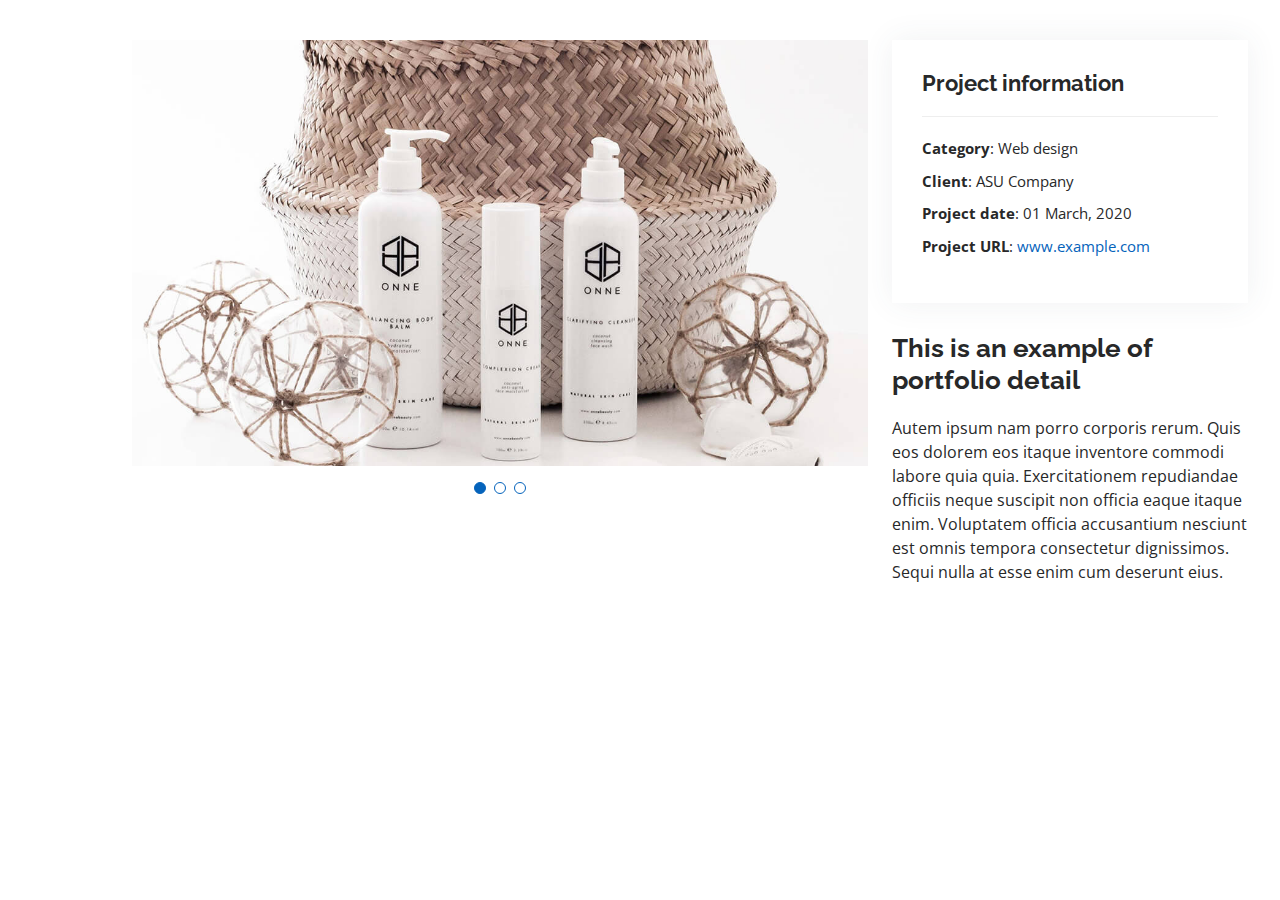
<file: portfolio-details.html>
<!DOCTYPE html>
<html lang="en">

<head>
  <meta charset="utf-8">
  <meta content="width=device-width, initial-scale=1.0" name="viewport">

  <title>Portfolio Details - Personal Bootstrap Template</title>
  <meta content="" name="description">
  <meta content="" name="keywords">

  <!-- Favicons -->
  <link href="assets/img/favicon.png" rel="icon">
  <link href="assets/img/apple-touch-icon.png" rel="apple-touch-icon">

  <!-- Google Fonts -->
  <link href="https://fonts.googleapis.com/css?family=Open+Sans:300,300i,400,400i,600,600i,700,700i|Raleway:300,300i,400,400i,500,500i,600,600i,700,700i|Poppins:300,300i,400,400i,500,500i,600,600i,700,700i" rel="stylesheet">

  <!-- Vendor CSS Files -->
  <link href="assets/vendor/aos/aos.css" rel="stylesheet">
  <link href="assets/vendor/bootstrap/css/bootstrap.min.css" rel="stylesheet">
  <link href="assets/vendor/bootstrap-icons/bootstrap-icons.css" rel="stylesheet">
  <link href="assets/vendor/boxicons/css/boxicons.min.css" rel="stylesheet">
  <link href="assets/vendor/glightbox/css/glightbox.min.css" rel="stylesheet">
  <link href="assets/vendor/swiper/swiper-bundle.min.css" rel="stylesheet">

  <!-- Template Main CSS File -->
  <link href="assets/css/style.css" rel="stylesheet">

  <!-- =======================================================
  * Template Name: MyResume - v4.0.1
  * Template URL: https://bootstrapmade.com/free-html-bootstrap-template-my-resume/
  * Author: BootstrapMade.com
  * License: https://bootstrapmade.com/license/
  ======================================================== -->
</head>

<body>

  <main id="main">

    <!-- ======= Portfolio Details Section ======= -->
    <section id="portfolio-details" class="portfolio-details">
      <div class="container">

        <div class="row gy-4">

          <div class="col-lg-8">
            <div class="portfolio-details-slider swiper-container">
              <div class="swiper-wrapper align-items-center">

                <div class="swiper-slide">
                  <img src="assets/img/portfolio/portfolio-details-1.jpg" alt="">
                </div>

                <div class="swiper-slide">
                  <img src="assets/img/portfolio/portfolio-details-2.jpg" alt="">
                </div>

                <div class="swiper-slide">
                  <img src="assets/img/portfolio/portfolio-details-3.jpg" alt="">
                </div>

              </div>
              <div class="swiper-pagination"></div>
            </div>
          </div>

          <div class="col-lg-4">
            <div class="portfolio-info">
              <h3>Project information</h3>
              <ul>
                <li><strong>Category</strong>: Web design</li>
                <li><strong>Client</strong>: ASU Company</li>
                <li><strong>Project date</strong>: 01 March, 2020</li>
                <li><strong>Project URL</strong>: <a href="#">www.example.com</a></li>
              </ul>
            </div>
            <div class="portfolio-description">
              <h2>This is an example of portfolio detail</h2>
              <p>
                Autem ipsum nam porro corporis rerum. Quis eos dolorem eos itaque inventore commodi labore quia quia. Exercitationem repudiandae officiis neque suscipit non officia eaque itaque enim. Voluptatem officia accusantium nesciunt est omnis tempora consectetur dignissimos. Sequi nulla at esse enim cum deserunt eius.
              </p>
            </div>
          </div>

        </div>

      </div>
    </section><!-- End Portfolio Details Section -->

  </main><!-- End #main -->

  <div id="preloader"></div>
  <a href="#" class="back-to-top d-flex align-items-center justify-content-center"><i class="bi bi-arrow-up-short"></i></a>

  <!-- Vendor JS Files -->
  <script src="assets/vendor/aos/aos.js"></script>
  <script src="assets/vendor/bootstrap/js/bootstrap.bundle.min.js"></script>
  <script src="assets/vendor/glightbox/js/glightbox.min.js"></script>
  <script src="assets/vendor/isotope-layout/isotope.pkgd.min.js"></script>
  <script src="assets/vendor/php-email-form/validate.js"></script>
  <script src="assets/vendor/purecounter/purecounter.js"></script>
  <script src="assets/vendor/swiper/swiper-bundle.min.js"></script>
  <script src="assets/vendor/typed.js/typed.min.js"></script>
  <script src="assets/vendor/waypoints/noframework.waypoints.js"></script>

  <!-- Template Main JS File -->
  <script src="assets/js/main.js"></script>

</body>

</html>
</file>
<file: assets/css/style.css>
/**
* Template Name: MyResume - v4.0.1
* Template URL: https://bootstrapmade.com/free-html-bootstrap-template-my-resume/
* Author: BootstrapMade.com
* License: https://bootstrapmade.com/license/
*/

/*--------------------------------------------------------------
# General
--------------------------------------------------------------*/
body {
  font-family: "Open Sans", sans-serif;
  color: #272829;
}

a {
  color: #0563bb;
  text-decoration: none;
}

a:hover {
  color: #067ded;
  text-decoration: none;
}

h1, h2, h3, h4, h5, h6 {
  font-family: "Raleway", sans-serif;
}

/*--------------------------------------------------------------
# Back to top button
--------------------------------------------------------------*/
.back-to-top {
  position: fixed;
  visibility: hidden;
  opacity: 0;
  right: 15px;
  bottom: 15px;
  z-index: 996;
  background: #0563bb;
  width: 40px;
  height: 40px;
  border-radius: 50px;
  transition: all 0.4s;
}

.back-to-top i {
  font-size: 28px;
  color: #fff;
  line-height: 0;
}

.back-to-top:hover {
  background: #0678e3;
  color: #fff;
}

.back-to-top.active {
  visibility: visible;
  opacity: 1;
}

/*--------------------------------------------------------------
# Preloader
--------------------------------------------------------------*/
#preloader {
  position: fixed;
  top: 0;
  left: 0;
  right: 0;
  bottom: 0;
  z-index: 9999;
  overflow: hidden;
  background: #fff;
}

#preloader:before {
  content: "";
  position: fixed;
  top: calc(50% - 30px);
  left: calc(50% - 30px);
  border: 6px solid #0563bb;
  border-top-color: #fff;
  border-bottom-color: #fff;
  border-radius: 50%;
  width: 60px;
  height: 60px;
  -webkit-animation: animate-preloader 1s linear infinite;
  animation: animate-preloader 1s linear infinite;
}

@-webkit-keyframes animate-preloader {
  0% {
    transform: rotate(0deg);
  }
  100% {
    transform: rotate(360deg);
  }
}

@keyframes animate-preloader {
  0% {
    transform: rotate(0deg);
  }
  100% {
    transform: rotate(360deg);
  }
}

/*--------------------------------------------------------------
# Disable aos animation delay on mobile devices
--------------------------------------------------------------*/
@media screen and (max-width: 768px) {
  [data-aos-delay] {
    transition-delay: 0 !important;
  }
}

/*--------------------------------------------------------------
# Header
--------------------------------------------------------------*/
#header {
  position: fixed;
  top: 0;
  left: 0;
  bottom: 0;
  z-index: 9997;
  transition: all 0.5s;
  padding: 15px;
  overflow-y: auto;
}

@media (max-width: 992px) {
  #header {
    width: 300px;
    background: #fff;
    border-right: 1px solid #e6e9ec;
    left: -300px;
  }
}

@media (min-width: 992px) {
  #main {
    margin-left: 100px;
  }
}

/*--------------------------------------------------------------
# Navigation Menu
--------------------------------------------------------------*/
/**
* Desktop Navigation 
*/
.nav-menu {
  padding: 0;
  display: block;
}

.nav-menu * {
  margin: 0;
  padding: 0;
  list-style: none;
}

.nav-menu > ul > li {
  position: relative;
  white-space: nowrap;
}

.nav-menu a {
  display: flex;
  align-items: center;
  color: #45505b;
  padding: 10px 18px;
  margin-bottom: 8px;
  transition: 0.3s;
  font-size: 15px;
  border-radius: 50px;
  background: #f2f3f5;
  height: 56px;
  width: 100%;
  overflow: hidden;
  transition: 0.3s;
}

.nav-menu a i {
  font-size: 20px;
}

.nav-menu a span {
  padding: 0 5px 0 7px;
  color: #45505b;
}

@media (min-width: 992px) {
  .nav-menu a {
    width: 56px;
  }
  .nav-menu a span {
    display: none;
    color: #fff;
  }
}

.nav-menu a:hover, .nav-menu .active, .nav-menu li:hover > a {
  color: #fff;
  background: #0563bb;
}

.nav-menu a:hover span, .nav-menu .active span, .nav-menu li:hover > a span {
  color: #fff;
}

.nav-menu a:hover, .nav-menu li:hover > a {
  width: 100%;
  color: #fff;
}

.nav-menu a:hover span, .nav-menu li:hover > a span {
  display: block;
}

/**
* Mobile Navigation 
*/
.mobile-nav-toggle {
  position: fixed;
  right: 10px;
  top: 10px;
  z-index: 9998;
  border: 0;
  background: none;
  font-size: 28px;
  transition: all 0.4s;
  outline: none !important;
  line-height: 0;
  cursor: pointer;
  border-radius: 50px;
  padding: 5px;
}

.mobile-nav-toggle i {
  color: #45505b;
}

.mobile-nav-active {
  overflow: hidden;
}

.mobile-nav-active #header {
  left: 0;
}

.mobile-nav-active .mobile-nav-toggle {
  color: #fff;
  background-color: #0563bb;
}

/*--------------------------------------------------------------
# Hero Section
--------------------------------------------------------------*/
#hero {
  width: 100%;
  height: 100vh;
  background: url("../img/hero-bg.jpg") top right no-repeat;
  background-size: cover;
  position: relative;
}

@media (min-width: 992px) {
  #hero {
    padding-left: 160px;
  }
}

#hero:before {
  content: "";
  background: rgba(255, 255, 255, 0.8);
  position: absolute;
  bottom: 0;
  top: 0;
  left: 0;
  right: 0;
}

#hero h1 {
  margin: 0;
  font-size: 64px;
  font-weight: 700;
  line-height: 56px;
  color: #45505b;
}

#hero p {
  color: #45505b;
  margin: 15px 0 0 0;
  font-size: 26px;
  font-family: "Poppins", sans-serif;
}

#hero p span {
  color: #0563bb;
  letter-spacing: 1px;
}

#hero .social-links {
  margin-top: 30px;
}

#hero .social-links a {
  font-size: 24px;
  display: inline-block;
  color: #45505b;
  line-height: 1;
  margin-right: 20px;
  transition: 0.3s;
}

#hero .social-links a:hover {
  color: #0563bb;
}

@media (max-width: 992px) {
  #hero {
    text-align: center;
  }
  #hero h1 {
    font-size: 32px;
    line-height: 36px;
  }
  #hero p {
    margin-top: 10px;
    font-size: 20px;
    line-height: 24px;
  }
}

/*--------------------------------------------------------------
# Sections General
--------------------------------------------------------------*/
section {
  padding: 60px 0;
  overflow: hidden;
}

.section-title {
  text-align: center;
  padding-bottom: 30px;
}

.section-title h2 {
  font-size: 32px;
  font-weight: bold;
  text-transform: uppercase;
  margin-bottom: 20px;
  padding-bottom: 20px;
  position: relative;
  color: #45505b;
}

.section-title h2::before {
  content: '';
  position: absolute;
  display: block;
  width: 120px;
  height: 1px;
  background: #ddd;
  bottom: 1px;
  left: calc(50% - 60px);
}

.section-title h2::after {
  content: '';
  position: absolute;
  display: block;
  width: 40px;
  height: 3px;
  background: #0563bb;
  bottom: 0;
  left: calc(50% - 20px);
}

.section-title p {
  margin-bottom: 0;
}

/*--------------------------------------------------------------
# About
--------------------------------------------------------------*/
.about .content h3 {
  font-weight: 700;
  font-size: 26px;
  color: #728394;
}

.about .content ul {
  list-style: none;
  padding: 0;
}

.about .content ul li {
  margin-bottom: 20px;
  display: flex;
  align-items: center;
}

.about .content ul strong {
  margin-right: 10px;
}

.about .content ul i {
  font-size: 16px;
  margin-right: 5px;
  color: #0563bb;
  line-height: 0;
}

.about .content p:last-child {
  margin-bottom: 0;
}

/*--------------------------------------------------------------
# Facts
--------------------------------------------------------------*/
.facts .count-box {
  padding: 30px 30px 25px 30px;
  margin-top: 30px;
  width: 100%;
  position: relative;
  text-align: center;
  background: #fff;
}

.facts .count-box i {
  position: absolute;
  top: -25px;
  left: 50%;
  transform: translateX(-50%);
  font-size: 24px;
  background: #0563bb;
  color: #fff;
  border-radius: 50px;
  display: inline-flex;
  align-items: center;
  justify-content: center;
  width: 48px;
  height: 48px;
}

.facts .count-box span {
  font-size: 36px;
  display: block;
  font-weight: 600;
  color: #011426;
}

.facts .count-box p {
  padding: 0;
  margin: 0;
  font-family: "Raleway", sans-serif;
  font-size: 14px;
}

/*--------------------------------------------------------------
# Akills
--------------------------------------------------------------*/
.skills .progress {
  height: 60px;
  display: block;
  background: none;
  border-radius: 0;
}

.skills .progress .skill {
  padding: 10px 0;
  margin: 0;
  text-transform: uppercase;
  display: block;
  font-weight: 600;
  font-family: "Poppins", sans-serif;
  color: #45505b;
}

.skills .progress .skill .val {
  float: right;
  font-style: normal;
}

.skills .progress-bar-wrap {
  background: #f2f3f5;
}

.skills .progress-bar {
  width: 1px;
  height: 10px;
  transition: .9s;
  background-color: #0563bb;
}

/*--------------------------------------------------------------
# Resume
--------------------------------------------------------------*/
.resume .resume-title {
  font-size: 26px;
  font-weight: 700;
  margin-top: 20px;
  margin-bottom: 20px;
  color: #45505b;
}

.resume .resume-item {
  padding: 0 0 20px 20px;
  margin-top: -2px;
  border-left: 2px solid #0563bb;
  position: relative;
}

.resume .resume-item h4 {
  line-height: 18px;
  font-size: 18px;
  font-weight: 600;
  text-transform: uppercase;
  font-family: "Poppins", sans-serif;
  color: #0563bb;
  margin-bottom: 10px;
}

.resume .resume-item h5 {
  font-size: 16px;
  background: #f7f8f9;
  padding: 5px 15px;
  display: inline-block;
  font-weight: 600;
  margin-bottom: 10px;
}

.resume .resume-item ul {
  padding-left: 20px;
}

.resume .resume-item ul li {
  padding-bottom: 10px;
}

.resume .resume-item:last-child {
  padding-bottom: 0;
}

.resume .resume-item::before {
  content: "";
  position: absolute;
  width: 16px;
  height: 16px;
  border-radius: 50px;
  left: -9px;
  top: 0;
  background: #fff;
  border: 2px solid #0563bb;
}

/*--------------------------------------------------------------
# Portfolio
--------------------------------------------------------------*/
.portfolio .portfolio-item {
  margin-bottom: 30px;
}

.portfolio #portfolio-flters {
  padding: 0;
  margin: 0 auto 25px auto;
  list-style: none;
  text-align: center;
  background: #fff;
  border-radius: 50px;
  padding: 2px 15px;
}

.portfolio #portfolio-flters li {
  cursor: pointer;
  display: inline-block;
  padding: 10px 15px;
  font-size: 14px;
  font-weight: 600;
  line-height: 1;
  text-transform: uppercase;
  color: #272829;
  margin-bottom: 5px;
  transition: all 0.3s ease-in-out;
}

.portfolio #portfolio-flters li:hover, .portfolio #portfolio-flters li.filter-active {
  color: #0563bb;
}

.portfolio #portfolio-flters li:last-child {
  margin-right: 0;
}

.portfolio .portfolio-wrap {
  transition: 0.3s;
  position: relative;
  overflow: hidden;
  z-index: 1;
  background: rgba(69, 80, 91, 0.8);
}

.portfolio .portfolio-wrap::before {
  content: "";
  background: rgba(255, 255, 255, 0.7);
  position: absolute;
  left: 30px;
  right: 30px;
  top: 30px;
  bottom: 30px;
  transition: all ease-in-out 0.3s;
  z-index: 2;
  opacity: 0;
}

.portfolio .portfolio-wrap .portfolio-info {
  opacity: 0;
  position: absolute;
  top: 0;
  left: 0;
  right: 0;
  bottom: 0;
  text-align: center;
  z-index: 3;
  transition: all ease-in-out 0.3s;
  display: flex;
  flex-direction: column;
  justify-content: center;
  align-items: center;
}

.portfolio .portfolio-wrap .portfolio-info::before {
  display: block;
  content: "";
  width: 48px;
  height: 48px;
  position: absolute;
  top: 35px;
  left: 35px;
  border-top: 3px solid #d7dce1;
  border-left: 3px solid #d7dce1;
  transition: all 0.5s ease 0s;
  z-index: 9994;
}

.portfolio .portfolio-wrap .portfolio-info::after {
  display: block;
  content: "";
  width: 48px;
  height: 48px;
  position: absolute;
  bottom: 35px;
  right: 35px;
  border-bottom: 3px solid #d7dce1;
  border-right: 3px solid #d7dce1;
  transition: all 0.5s ease 0s;
  z-index: 9994;
}

.portfolio .portfolio-wrap .portfolio-info h4 {
  font-size: 20px;
  color: #45505b;
  font-weight: 600;
}

.portfolio .portfolio-wrap .portfolio-info p {
  color: #45505b;
  font-size: 14px;
  text-transform: uppercase;
  padding: 0;
  margin: 0;
}

.portfolio .portfolio-wrap .portfolio-links {
  text-align: center;
  z-index: 4;
}

.portfolio .portfolio-wrap .portfolio-links a {
  color: #45505b;
  margin: 0 2px;
  font-size: 28px;
  display: inline-block;
  transition: 0.3s;
}

.portfolio .portfolio-wrap .portfolio-links a:hover {
  color: #148af9;
}

.portfolio .portfolio-wrap:hover::before {
  top: 0;
  left: 0;
  right: 0;
  bottom: 0;
  opacity: 1;
}

.portfolio .portfolio-wrap:hover .portfolio-info {
  opacity: 1;
}

.portfolio .portfolio-wrap:hover .portfolio-info::before {
  top: 15px;
  left: 15px;
}

.portfolio .portfolio-wrap:hover .portfolio-info::after {
  bottom: 15px;
  right: 15px;
}

/*--------------------------------------------------------------
# Portfolio Details
--------------------------------------------------------------*/
.portfolio-details {
  padding-top: 40px;
}

.portfolio-details .portfolio-details-slider img {
  width: 100%;
}

.portfolio-details .portfolio-details-slider .swiper-pagination {
  margin-top: 20px;
  position: relative;
}

.portfolio-details .portfolio-details-slider .swiper-pagination .swiper-pagination-bullet {
  width: 12px;
  height: 12px;
  background-color: #fff;
  opacity: 1;
  border: 1px solid #0563bb;
}

.portfolio-details .portfolio-details-slider .swiper-pagination .swiper-pagination-bullet-active {
  background-color: #0563bb;
}

.portfolio-details .portfolio-info {
  padding: 30px;
  box-shadow: 0px 0 30px rgba(69, 80, 91, 0.08);
}

.portfolio-details .portfolio-info h3 {
  font-size: 22px;
  font-weight: 700;
  margin-bottom: 20px;
  padding-bottom: 20px;
  border-bottom: 1px solid #eee;
}

.portfolio-details .portfolio-info ul {
  list-style: none;
  padding: 0;
  font-size: 15px;
}

.portfolio-details .portfolio-info ul li + li {
  margin-top: 10px;
}

.portfolio-details .portfolio-description {
  padding-top: 30px;
}

.portfolio-details .portfolio-description h2 {
  font-size: 26px;
  font-weight: 700;
  margin-bottom: 20px;
}

.portfolio-details .portfolio-description p {
  padding: 0;
}

/*--------------------------------------------------------------
# Services
--------------------------------------------------------------*/
.services .icon-box {
  text-align: center;
  padding: 70px 20px 80px 20px;
  transition: all ease-in-out 0.3s;
  background: #fff;
  box-shadow: 0px 5px 90px 0px rgba(110, 123, 131, 0.05);
}

.services .icon-box .icon {
  margin: 0 auto;
  width: 100px;
  height: 100px;
  display: flex;
  align-items: center;
  justify-content: center;
  transition: ease-in-out 0.3s;
  position: relative;
}

.services .icon-box .icon i {
  font-size: 36px;
  transition: 0.5s;
  position: relative;
}

.services .icon-box .icon svg {
  position: absolute;
  top: 0;
  left: 0;
}

.services .icon-box .icon svg path {
  transition: 0.5s;
  fill: #f5f5f5;
}

.services .icon-box h4 {
  font-weight: 600;
  margin: 10px 0 15px 0;
  font-size: 22px;
}

.services .icon-box h4 a {
  color: #45505b;
  transition: ease-in-out 0.3s;
}

.services .icon-box p {
  line-height: 24px;
  font-size: 14px;
  margin-bottom: 0;
}

.services .icon-box:hover {
  border-color: #fff;
  box-shadow: 0px 0 35px 0 rgba(0, 0, 0, 0.08);
}

.services .iconbox-blue i {
  color: #47aeff;
}

.services .iconbox-blue:hover .icon i {
  color: #fff;
}

.services .iconbox-blue:hover .icon path {
  fill: #47aeff;
}

.services .iconbox-orange i {
  color: #ffa76e;
}

.services .iconbox-orange:hover .icon i {
  color: #fff;
}

.services .iconbox-orange:hover .icon path {
  fill: #ffa76e;
}

.services .iconbox-pink i {
  color: #e80368;
}

.services .iconbox-pink:hover .icon i {
  color: #fff;
}

.services .iconbox-pink:hover .icon path {
  fill: #e80368;
}

.services .iconbox-yellow i {
  color: #ffbb2c;
}

.services .iconbox-yellow:hover .icon i {
  color: #fff;
}

.services .iconbox-yellow:hover .icon path {
  fill: #ffbb2c;
}

.services .iconbox-red i {
  color: #ff5828;
}

.services .iconbox-red:hover .icon i {
  color: #fff;
}

.services .iconbox-red:hover .icon path {
  fill: #ff5828;
}

.services .iconbox-teal i {
  color: #11dbcf;
}

.services .iconbox-teal:hover .icon i {
  color: #fff;
}

.services .iconbox-teal:hover .icon path {
  fill: #11dbcf;
}

/*--------------------------------------------------------------
# Testimonials
--------------------------------------------------------------*/
.testimonials .section-header {
  margin-bottom: 40px;
}

.testimonials .testimonial-item {
  text-align: center;
}

.testimonials .testimonial-item .testimonial-img {
  width: 120px;
  border-radius: 50%;
  border: 4px solid #fff;
  margin: 0 auto;
}

.testimonials .testimonial-item h3 {
  font-size: 20px;
  font-weight: bold;
  margin: 10px 0 5px 0;
  color: #111;
}

.testimonials .testimonial-item h4 {
  font-size: 14px;
  color: #999;
  margin: 0 0 15px 0;
}

.testimonials .testimonial-item .quote-icon-left, .testimonials .testimonial-item .quote-icon-right {
  color: #90c8fc;
  font-size: 26px;
}

.testimonials .testimonial-item .quote-icon-left {
  display: inline-block;
  left: -5px;
  position: relative;
}

.testimonials .testimonial-item .quote-icon-right {
  display: inline-block;
  right: -5px;
  position: relative;
  top: 10px;
}

.testimonials .testimonial-item p {
  font-style: italic;
  margin: 0 auto 15px auto;
}

.testimonials .swiper-pagination {
  margin-top: 20px;
  position: relative;
}

.testimonials .swiper-pagination .swiper-pagination-bullet {
  width: 12px;
  height: 12px;
  background-color: #fff;
  opacity: 1;
  border: 1px solid #0563bb;
}

.testimonials .swiper-pagination .swiper-pagination-bullet-active {
  background-color: #0563bb;
}

@media (min-width: 992px) {
  .testimonials .testimonial-item p {
    width: 80%;
  }
}

/*--------------------------------------------------------------
# Contact
--------------------------------------------------------------*/
.contact .info {
  width: 100%;
  background: #fff;
}

.contact .info i {
  font-size: 20px;
  color: #0563bb;
  float: left;
  width: 44px;
  height: 44px;
  background: #eef7ff;
  display: flex;
  justify-content: center;
  align-items: center;
  border-radius: 50px;
  transition: all 0.3s ease-in-out;
}

.contact .info h4 {
  padding: 0 0 0 60px;
  font-size: 22px;
  font-weight: 600;
  margin-bottom: 5px;
  color: #45505b;
}

.contact .info p {
  padding: 0 0 0 60px;
  margin-bottom: 0;
  font-size: 14px;
  color: #728394;
}

.contact .info .email, .contact .info .phone {
  margin-top: 40px;
}

.contact .info .email:hover i, .contact .info .address:hover i, .contact .info .phone:hover i {
  background: #0563bb;
  color: #fff;
}

.contact .php-email-form {
  width: 100%;
  background: #fff;
}

.contact .php-email-form .form-group {
  padding-bottom: 8px;
}

.contact .php-email-form .error-message {
  display: none;
  color: #fff;
  background: #ed3c0d;
  text-align: left;
  padding: 15px;
  font-weight: 600;
}

.contact .php-email-form .error-message br + br {
  margin-top: 25px;
}

.contact .php-email-form .sent-message {
  display: none;
  color: #fff;
  background: #18d26e;
  text-align: center;
  padding: 15px;
  font-weight: 600;
}

.contact .php-email-form .loading {
  display: none;
  background: #fff;
  text-align: center;
  padding: 15px;
}

.contact .php-email-form .loading:before {
  content: "";
  display: inline-block;
  border-radius: 50%;
  width: 24px;
  height: 24px;
  margin: 0 10px -6px 0;
  border: 3px solid #18d26e;
  border-top-color: #eee;
  -webkit-animation: animate-loading 1s linear infinite;
  animation: animate-loading 1s linear infinite;
}

.contact .php-email-form input, .contact .php-email-form textarea {
  border-radius: 4px;
  box-shadow: none;
  font-size: 14px;
}

.contact .php-email-form input {
  height: 44px;
}

.contact .php-email-form textarea {
  padding: 10px 12px;
}

.contact .php-email-form button[type="submit"] {
  background: #0563bb;
  border: 0;
  padding: 10px 35px;
  color: #fff;
  transition: 0.4s;
  border-radius: 50px;
}

.contact .php-email-form button[type="submit"]:hover {
  background: #0678e3;
}

@-webkit-keyframes animate-loading {
  0% {
    transform: rotate(0deg);
  }
  100% {
    transform: rotate(360deg);
  }
}

@keyframes animate-loading {
  0% {
    transform: rotate(0deg);
  }
  100% {
    transform: rotate(360deg);
  }
}

/*--------------------------------------------------------------
# Footer
--------------------------------------------------------------*/
#footer {
  background: #f7f8f9;
  color: #45505b;
  font-size: 14px;
  text-align: center;
  padding: 30px 0;
}

#footer h3 {
  font-size: 36px;
  font-weight: 700;
  position: relative;
  font-family: "Poppins", sans-serif;
  padding: 0;
  margin: 0 0 15px 0;
}

#footer p {
  font-size: 15;
  font-style: italic;
  padding: 0;
  margin: 0 0 40px 0;
}

#footer .social-links {
  margin: 0 0 40px 0;
}

#footer .social-links a {
  font-size: 18px;
  display: inline-block;
  background: #0563bb;
  color: #fff;
  line-height: 1;
  padding: 8px 0;
  margin-right: 4px;
  border-radius: 50%;
  text-align: center;
  width: 36px;
  height: 36px;
  transition: 0.3s;
}

#footer .social-links a:hover {
  background: #0678e3;
  color: #fff;
  text-decoration: none;
}

#footer .copyright {
  margin: 0 0 5px 0;
}

#footer .credits {
  font-size: 13px;
}
</file>
